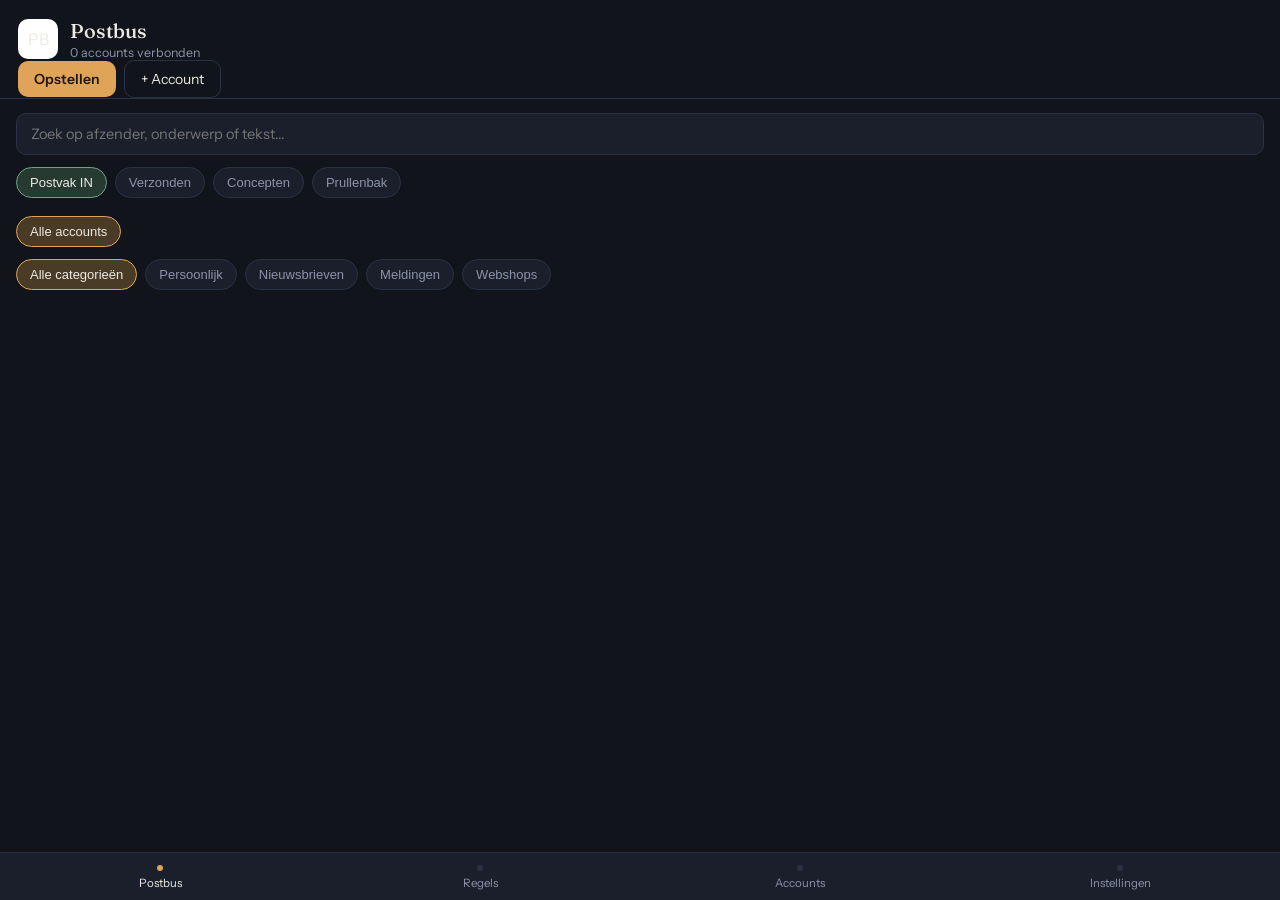
<file: index (4).html>
<!DOCTYPE html>
<html lang="nl">
<head>
<meta charset="UTF-8" />
<meta name="viewport" content="width=device-width, initial-scale=1, viewport-fit=cover" />
<title>Postbus &mdash; al je mail, &eacute;&eacute;n toren</title>
<meta name="theme-color" content="#12141C" />
<link rel="manifest" href="manifest.json" />
<link rel="apple-touch-icon" href="icon-192.png" />
<meta name="apple-mobile-web-app-capable" content="yes" />
<meta name="apple-mobile-web-app-status-bar-style" content="black-translucent" />
<link rel="stylesheet" href="style.css" />
</head>
<body>

<div id="setup-screen" class="screen">
  <div class="setup-card">
    <div class="setup-mark">PB</div>
    <h1>Eerst je Client&nbsp;ID</h1>
    <p class="setup-copy">
      Deze app praat rechtstreeks met Google &mdash; er is geen server tussen jou en je mail.
      Plak hieronder de OAuth Client ID die je in Google Cloud Console hebt aangemaakt.
    </p>
    <label class="field">
      <span>OAuth Client ID</span>
      <input id="client-id-input" type="text" placeholder="123456-abc.apps.googleusercontent.com" autocomplete="off" />
    </label>
    <button id="save-client-id" class="btn-primary">Opslaan en doorgaan</button>
    <p class="setup-hint">Zie README.md in dit project voor de volledige Cloud Console-stappen.</p>
  </div>
</div>

<div id="app" class="screen hidden">

  <header class="tower">
    <div class="tower-title">
      <span class="tower-mark">PB</span>
      <div>
        <h1>Postbus</h1>
        <p id="tower-subline" class="tower-subline">0 accounts verbonden</p>
      </div>
    </div>
    <div class="tower-actions">
      <button id="compose-btn" class="btn-primary small">Opstellen</button>
      <button id="add-account-btn" class="btn-ghost">+ Account</button>
    </div>
  </header>

  <main>

    <section id="view-inbox" class="view">
      <div class="search-row">
        <input id="search-input" type="search" placeholder="Zoek op afzender, onderwerp of tekst&hellip;" />
      </div>
      <div class="filter-row filter-row-folders" id="folder-chips"></div>
      <div class="filter-row" id="account-chips"></div>
      <div class="filter-row filter-row-categories" id="category-chips"></div>
      <div id="inbox-empty" class="empty-state hidden">
        <p class="empty-title">Niets te zien hier</p>
        <p class="empty-copy">Verbind een account, of kies een andere map hierboven.</p>
      </div>
      <ul id="message-list" class="message-list"></ul>
    </section>

    <section id="view-rules" class="view hidden">
      <div class="section-head">
        <h2>Regels</h2>
        <button id="add-rule-btn" class="btn-primary small">+ Regel</button>
      </div>
      <div id="rules-empty" class="empty-state hidden">
        <p class="empty-title">Nog geen regels</p>
        <p class="empty-copy">Stel in wat er automatisch moet gebeuren met inkomende mail: archiveren, labelen, of automatisch antwoorden.</p>
      </div>
      <ul id="rules-list" class="rules-list"></ul>
    </section>

    <section id="view-accounts" class="view hidden">
      <div class="section-head">
        <h2>Accounts</h2>
        <button id="add-account-btn-2" class="btn-primary small">+ Account</button>
      </div>
      <ul id="accounts-list" class="accounts-list"></ul>
    </section>

    <section id="view-settings" class="view hidden">
      <div class="section-head">
        <h2>Instellingen</h2>
      </div>

      <div class="settings-group">
        <h3>Verversen</h3>
        <label class="field">
          <span>Ververs-interval</span>
          <select id="setting-poll-interval">
            <option value="1">Elke minuut</option>
            <option value="2">Elke 2 minuten</option>
            <option value="5">Elke 5 minuten</option>
            <option value="10">Elke 10 minuten</option>
            <option value="0">Handmatig (niet automatisch)</option>
          </select>
        </label>
        <label class="field">
          <span>Berichten per account per ronde</span>
          <select id="setting-fetch-count">
            <option value="10">10</option>
            <option value="20">20</option>
            <option value="35">35</option>
            <option value="50">50</option>
          </select>
        </label>
      </div>

      <div class="settings-group">
        <h3>Categorie&euml;n</h3>
        <label class="toggle-row">
          <span>Automatisch categoriseren (Persoonlijk / Nieuwsbrieven / Meldingen)</span>
          <input id="setting-categorize" type="checkbox" />
        </label>
      </div>

      <div class="settings-group">
        <h3>Swipe-gebaren</h3>
        <label class="field">
          <span>Naar rechts vegen</span>
          <select id="setting-swipe-right">
            <option value="archive">Archiveren</option>
            <option value="trash">Verwijderen</option>
            <option value="snooze1h">Snoozen (1 uur)</option>
          </select>
        </label>
        <label class="field">
          <span>Naar links vegen</span>
          <select id="setting-swipe-left">
            <option value="trash">Verwijderen</option>
            <option value="archive">Archiveren</option>
            <option value="snooze1h">Snoozen (1 uur)</option>
          </select>
        </label>
      </div>

      <div class="settings-group">
        <h3>Notificaties</h3>
        <label class="toggle-row">
          <span>Browser-melding bij nieuw bericht (app moet open staan)</span>
          <input id="setting-notifications" type="checkbox" />
        </label>
      </div>

      <div class="settings-group">
        <h3>Gegevens</h3>
        <button id="reset-app-btn" class="btn-ghost danger">Alles wissen en opnieuw beginnen</button>
      </div>
    </section>

  </main>

  <nav class="tabbar">
    <button class="tab active" data-view="inbox">
      <span class="tab-dot"></span>
      Postbus
    </button>
    <button class="tab" data-view="rules">
      <span class="tab-dot"></span>
      Regels
    </button>
    <button class="tab" data-view="accounts">
      <span class="tab-dot"></span>
      Accounts
    </button>
    <button class="tab" data-view="settings">
      <span class="tab-dot"></span>
      Instellingen
    </button>
  </nav>
</div>

<div id="rule-modal" class="modal hidden">
  <div class="modal-card">
    <h2>Nieuwe regel</h2>
    <label class="field">
      <span>Als afzender bevat</span>
      <input id="rule-from" type="text" placeholder="bijv. nieuwsbrief@" />
    </label>
    <label class="field">
      <span>Of onderwerp bevat</span>
      <input id="rule-subject" type="text" placeholder="bijv. factuur" />
    </label>
    <label class="field">
      <span>Actie</span>
      <select id="rule-action">
        <option value="archive">Archiveer bericht</option>
        <option value="label">Label als &hellip;</option>
        <option value="autoreply">Stuur automatisch antwoord</option>
      </select>
    </label>
    <label class="field" id="rule-action-value-wrap">
      <span id="rule-action-value-label">Label naam</span>
      <input id="rule-action-value" type="text" placeholder="bijv. Later lezen" />
    </label>
    <div class="modal-actions">
      <button id="rule-cancel" class="btn-ghost">Annuleren</button>
      <button id="rule-save" class="btn-primary">Regel opslaan</button>
    </div>
  </div>
</div>

<div id="detail-modal" class="modal hidden">
  <div class="modal-card detail-card">
    <div class="detail-head">
      <div>
        <div class="detail-subject" id="detail-subject"></div>
        <div class="detail-from" id="detail-from"></div>
        <div class="detail-time" id="detail-time"></div>
      </div>
      <button id="detail-close" class="btn-ghost small">Sluiten</button>
    </div>
    <div class="detail-body" id="detail-body">Bericht laden&hellip;</div>

    <div class="detail-actions">
      <button id="detail-archive" class="btn-ghost">Archiveren</button>
      <button id="detail-trash" class="btn-ghost">Verwijderen</button>
      <button id="detail-snooze-toggle" class="btn-ghost">Snoozen</button>
      <button id="detail-reply-toggle" class="btn-primary small">Beantwoorden</button>
    </div>

    <div id="detail-snooze-options" class="snooze-options hidden">
      <button data-snooze="1h">Over 1 uur</button>
      <button data-snooze="tonight">Vanavond</button>
      <button data-snooze="tomorrow">Morgen</button>
      <button data-snooze="nextweek">Volgende week</button>
    </div>

    <div id="detail-reply-box" class="reply-box hidden">
      <textarea id="detail-reply-text" rows="4" placeholder="Typ je antwoord&hellip;"></textarea>
      <button id="detail-reply-send" class="btn-primary small">Verstuur</button>
    </div>
  </div>
</div>

<div id="compose-modal" class="modal hidden">
  <div class="modal-card">
    <h2>Nieuwe e-mail</h2>
    <label class="field">
      <span>Versturen vanaf</span>
      <select id="compose-from"></select>
    </label>
    <label class="field">
      <span>Aan</span>
      <input id="compose-to" type="email" placeholder="naam@voorbeeld.com" />
    </label>
    <label class="field">
      <span>Onderwerp</span>
      <input id="compose-subject" type="text" placeholder="Onderwerp" />
    </label>
    <label class="field">
      <span>Bericht</span>
      <textarea id="compose-body" rows="6" placeholder="Typ je bericht&hellip;"></textarea>
    </label>
    <div class="modal-actions">
      <button id="compose-cancel" class="btn-ghost">Annuleren</button>
      <button id="compose-send" class="btn-primary">Verstuur</button>
    </div>
  </div>
</div>

<script src="https://accounts.google.com/gsi/client" async defer></script>
<script src="app.js"></script>
</body>
</html>
</file>
<file: style.css>
@import url('https://fonts.googleapis.com/css2?family=Fraunces:opsz,wght@9..144,400..600&family=Instrument+Sans:wght@400;500;600&display=swap');

:root {
  --bg: #12141C;
  --surface: #1B1F2C;
  --surface-raised: #232838;
  --line: #2B3145;
  --text: #ECEAE3;
  --text-dim: #8C93A8;
  --amber: #E0A458;
  --amber-dim: #4A3B26;
  --sage: #6FA287;
  --sage-dim: #263A32;
  --radius-card: 14px;
  --radius-chip: 999px;
}

* { box-sizing: border-box; }

html, body {
  margin: 0;
  padding: 0;
  background: var(--bg);
  color: var(--text);
  font-family: 'Instrument Sans', system-ui, sans-serif;
  height: 100%;
  overscroll-behavior-y: contain;
}

h1, h2 {
  font-family: 'Fraunces', Georgia, serif;
  font-weight: 500;
  margin: 0;
}

.hidden { display: none !important; }

.screen {
  min-height: 100dvh;
  display: flex;
  flex-direction: column;
}

/* ---------- Setup screen ---------- */

#setup-screen {
  align-items: center;
  justify-content: center;
  padding: 24px;
  background:
    radial-gradient(circle at 20% 15%, rgba(224,164,88,0.10), transparent 45%),
    var(--bg);
}

.setup-card {
  max-width: 380px;
  width: 100%;
}

.setup-mark {
  width: 64px;
  height: 64px;
  border-radius: 14px;
  background: #fff;
  display: flex;
  align-items: center;
  justify-content: center;
  margin-bottom: 20px;
  overflow: hidden;
}

.setup-mark img {
  width: 100%;
  height: 100%;
  object-fit: contain;
  padding: 8px;
}

.setup-card h1 {
  font-size: 28px;
  line-height: 1.15;
  margin-bottom: 12px;
}

.setup-copy {
  color: var(--text-dim);
  font-size: 15px;
  line-height: 1.5;
  margin: 0 0 24px;
}

.setup-hint {
  color: var(--text-dim);
  font-size: 13px;
  margin-top: 14px;
  text-align: center;
}

/* ---------- Fields / inputs ---------- */

.field {
  display: block;
  margin-bottom: 16px;
}

.field span {
  display: block;
  font-size: 13px;
  color: var(--text-dim);
  margin-bottom: 6px;
}

.field input,
.field select,
.field textarea {
  width: 100%;
  padding: 12px 14px;
  border-radius: 10px;
  border: 1px solid var(--line);
  background: var(--surface);
  color: var(--text);
  font-size: 15px;
  font-family: inherit;
}

.field textarea {
  resize: vertical;
}

.field input:focus,
.field select:focus,
.field textarea:focus {
  outline: 2px solid var(--amber);
  outline-offset: 1px;
}

.field select { cursor: pointer; }

.btn-primary {
  width: 100%;
  padding: 13px;
  border-radius: 10px;
  border: none;
  background: var(--amber);
  color: #201505;
  font-weight: 600;
  font-size: 15px;
  font-family: inherit;
  cursor: pointer;
}

.btn-primary.small {
  width: auto;
  padding: 9px 16px;
  font-size: 14px;
}

.btn-primary:active { transform: scale(0.98); }

.btn-ghost {
  background: transparent;
  border: 1px solid var(--line);
  color: var(--text);
  padding: 9px 16px;
  border-radius: 10px;
  font-family: inherit;
  font-size: 14px;
  cursor: pointer;
}

.btn-ghost.danger {
  width: 100%;
  border-color: #6B3B3B;
  color: #D68080;
}

/* ---------- App shell ---------- */

.tower {
  padding: 18px 18px 0;
  border-bottom: 1px solid var(--line);
  position: sticky;
  top: 0;
  background: var(--bg);
  z-index: 5;
}

.tower-top-row {
  display: flex;
  align-items: center;
  justify-content: space-between;
  gap: 10px;
  padding-bottom: 14px;
}

.tower-nav-row {
  display: flex;
  gap: 8px;
  padding-bottom: 12px;
}

.tower-title {
  display: flex;
  align-items: center;
  gap: 12px;
  min-width: 0;
}

.tower-mark {
  width: 40px;
  height: 40px;
  border-radius: 10px;
  background: #fff;
  display: flex;
  align-items: center;
  justify-content: center;
  flex-shrink: 0;
  overflow: hidden;
}

.tower-mark img {
  width: 100%;
  height: 100%;
  object-fit: contain;
  padding: 5px;
}

.tower h1 { font-size: 20px; }

.tower-subline {
  margin: 2px 0 0;
  font-size: 12.5px;
  color: var(--text-dim);
}

.tower-actions {
  display: flex;
  gap: 8px;
  align-items: center;
  flex-shrink: 0;
}

.tower-actions .btn-primary.small,
.tower-actions .btn-ghost {
  width: auto;
}

main {
  flex: 1;
  overflow-y: auto;
  padding: 14px 16px 90px;
}

.view { display: block; }

.section-head {
  display: flex;
  align-items: center;
  justify-content: space-between;
  margin-bottom: 14px;
}

.section-head h2 { font-size: 19px; }

/* ---------- Search ---------- */

.search-row { margin-bottom: 12px; }

.search-row input {
  width: 100%;
  padding: 11px 14px;
  border-radius: 10px;
  border: 1px solid var(--line);
  background: var(--surface);
  color: var(--text);
  font-size: 14.5px;
  font-family: inherit;
}

.search-row input:focus {
  outline: 2px solid var(--amber);
  outline-offset: 1px;
}

/* ---------- Chips (accounts / folders / categories / calendar) ---------- */

.filter-row {
  display: flex;
  gap: 8px;
  overflow-x: auto;
  padding-bottom: 14px;
  margin-bottom: 4px;
}

.filter-row-categories { margin-top: -6px; }

.chip {
  flex-shrink: 0;
  display: flex;
  align-items: center;
  gap: 6px;
  padding: 7px 13px;
  border-radius: var(--radius-chip);
  border: 1px solid var(--line);
  background: var(--surface);
  color: var(--text-dim);
  font-size: 13px;
  cursor: pointer;
  white-space: nowrap;
}

.chip.active {
  border-color: var(--amber);
  color: var(--text);
  background: var(--amber-dim);
}

.filter-row-folders .chip.active {
  border-color: var(--sage);
  background: var(--sage-dim);
}

.chip-dot {
  width: 7px;
  height: 7px;
  border-radius: 50%;
}

/* ---------- Message list ---------- */

.message-list {
  list-style: none;
  margin: 0;
  padding: 0;
  display: flex;
  flex-direction: column;
  gap: 8px;
}

.message-row {
  position: relative;
  overflow: hidden;
  touch-action: pan-y;
  cursor: pointer;
  border-radius: var(--radius-card);
  border-left: 3px solid var(--line);
}

.message-row-inner {
  display: flex;
  flex-direction: column;
  gap: 3px;
  background: var(--surface);
  position: relative;
  z-index: 2;
  transition: transform 0.2s ease;
  padding: 13px 14px;
}

.message-row .swipe-bg {
  position: absolute;
  inset: 0;
  display: flex;
  align-items: center;
  justify-content: space-between;
  padding: 0 18px;
  font-size: 13px;
  font-weight: 600;
  z-index: 1;
  background: var(--sage);
}

.message-row .swipe-bg span { color: #14261d; }

.message-row .row-top {
  display: flex;
  justify-content: space-between;
  gap: 10px;
  align-items: baseline;
}

.message-from { font-weight: 600; font-size: 14.5px; }
.message-time { font-size: 12px; color: var(--text-dim); flex-shrink: 0; }
.message-subject { font-size: 14px; color: var(--text); }
.message-snippet {
  font-size: 13px;
  color: var(--text-dim);
  overflow: hidden;
  text-overflow: ellipsis;
  white-space: nowrap;
}

.category-pill {
  display: inline-block;
  font-size: 11px;
  padding: 2px 8px;
  border-radius: var(--radius-chip);
  background: var(--surface-raised);
  color: var(--text-dim);
  margin-left: 6px;
}

/* ---------- Rules / Accounts ---------- */

.rules-list, .accounts-list {
  list-style: none;
  margin: 0;
  padding: 0;
  display: flex;
  flex-direction: column;
  gap: 10px;
}

.rule-row, .account-row {
  background: var(--surface);
  border-radius: var(--radius-card);
  padding: 14px;
  display: flex;
  align-items: center;
  justify-content: space-between;
  gap: 10px;
}

.rule-condition { font-size: 14px; line-height: 1.5; }
.rule-condition b { color: var(--text); font-weight: 600; }

.rule-action-tag {
  font-size: 12px;
  padding: 4px 10px;
  border-radius: var(--radius-chip);
  background: var(--sage-dim);
  color: var(--sage);
  flex-shrink: 0;
}

.rule-delete, .account-delete {
  background: none;
  border: none;
  color: var(--text-dim);
  font-size: 13px;
  cursor: pointer;
  padding: 4px;
}

.account-row .account-info { display: flex; align-items: center; gap: 10px; }

.account-avatar {
  width: 34px;
  height: 34px;
  border-radius: 9px;
  display: flex;
  align-items: center;
  justify-content: center;
  font-size: 13px;
  font-weight: 600;
  color: #14161c;
  flex-shrink: 0;
}

.account-email { font-size: 14px; }
.account-status { font-size: 12px; color: var(--sage); }

/* ---------- Calendar ---------- */

.event-list {
  list-style: none;
  margin: 0;
  padding: 0;
  display: flex;
  flex-direction: column;
  gap: 8px;
}

.event-row {
  background: var(--surface);
  border-radius: var(--radius-card);
  padding: 13px 14px;
  border-left: 3px solid var(--line);
  display: flex;
  flex-direction: column;
  gap: 3px;
  cursor: pointer;
}

.event-time { font-size: 12.5px; color: var(--amber); font-weight: 600; }
.event-title { font-size: 14.5px; font-weight: 600; }
.event-meta { font-size: 12.5px; color: var(--text-dim); }

.event-day-heading {
  font-size: 13px;
  color: var(--text-dim);
  font-weight: 600;
  margin: 16px 0 4px;
  text-transform: capitalize;
  list-style: none;
}

.event-day-heading:first-child { margin-top: 0; }

/* ---------- Settings ---------- */

.settings-group {
  background: var(--surface);
  border-radius: var(--radius-card);
  padding: 16px;
  margin-bottom: 12px;
}

.settings-group h3 {
  font-size: 14px;
  color: var(--text-dim);
  font-weight: 600;
  margin: 0 0 12px;
  font-family: 'Instrument Sans', sans-serif;
}

.settings-group .field:last-child { margin-bottom: 0; }

.toggle-row {
  display: flex;
  align-items: center;
  justify-content: space-between;
  gap: 14px;
  font-size: 14px;
  margin-bottom: 16px;
}

.toggle-row input[type="checkbox"] {
  width: 40px;
  height: 24px;
  flex-shrink: 0;
  appearance: none;
  background: var(--line);
  border-radius: 999px;
  position: relative;
  cursor: pointer;
  transition: background 0.15s;
}

.toggle-row input[type="checkbox"]::after {
  content: "";
  position: absolute;
  top: 3px;
  left: 3px;
  width: 18px;
  height: 18px;
  border-radius: 50%;
  background: var(--text);
  transition: transform 0.15s;
}

.toggle-row input[type="checkbox"]:checked { background: var(--amber); }
.toggle-row input[type="checkbox"]:checked::after {
  transform: translateX(16px);
  background: #201505;
}

/* ---------- Empty states ---------- */

.empty-state { text-align: center; padding: 60px 20px; }
.empty-title { font-family: 'Fraunces', serif; font-size: 18px; margin: 0 0 6px; }
.empty-copy {
  color: var(--text-dim);
  font-size: 14px;
  max-width: 280px;
  margin: 0 auto;
  line-height: 1.5;
}

/* ---------- Tab bar ---------- */

.tabbar {
  position: fixed;
  bottom: 0;
  left: 0;
  right: 0;
  display: flex;
  background: var(--surface);
  border-top: 1px solid var(--line);
  padding-bottom: env(safe-area-inset-bottom);
}

.tab {
  flex: 1;
  background: none;
  border: none;
  color: var(--text-dim);
  font-family: inherit;
  font-size: 11.5px;
  padding: 12px 0 10px;
  display: flex;
  flex-direction: column;
  align-items: center;
  gap: 5px;
  cursor: pointer;
}

.tab-dot { width: 6px; height: 6px; border-radius: 50%; background: var(--line); }

.tab-top {
  flex: none;
  display: inline-flex;
  flex-direction: row;
  background: var(--surface);
  border: 1px solid var(--line);
  color: var(--text-dim);
  padding: 8px 16px;
  border-radius: var(--radius-chip);
  font-family: inherit;
  font-size: 13.5px;
  font-weight: 600;
  cursor: pointer;
}

.tab-top.active {
  background: var(--amber-dim);
  border-color: var(--amber);
  color: var(--text);
}
.tab.active { color: var(--text); }
.tab.active .tab-dot { background: var(--amber); }

/* ---------- Modal ---------- */

.modal {
  position: fixed;
  inset: 0;
  background: rgba(8,9,13,0.7);
  display: flex;
  align-items: flex-end;
  z-index: 20;
  overscroll-behavior: contain;
}

.modal-card {
  background: var(--surface-raised);
  width: 100%;
  border-radius: 20px 20px 0 0;
  padding: 22px 20px calc(20px + env(safe-area-inset-bottom));
  max-height: 88vh;
  overflow-y: auto;
  overscroll-behavior: contain;
}

.modal-card h2 { font-size: 19px; margin-bottom: 16px; }

.modal-actions {
  display: flex;
  gap: 10px;
  margin-top: 6px;
}

.modal-actions .btn-ghost,
.modal-actions .btn-primary {
  flex: 1;
  width: auto;
}

/* ---------- Detail modal ---------- */

.detail-head {
  display: flex;
  justify-content: space-between;
  align-items: flex-start;
  gap: 12px;
  margin-bottom: 14px;
}

.detail-subject { font-family: 'Fraunces', serif; font-size: 18px; margin-bottom: 4px; }
.detail-from { font-size: 14px; color: var(--text-dim); }
.detail-time { font-size: 12px; color: var(--text-dim); margin-top: 2px; }

.detail-body {
  font-size: 14.5px;
  line-height: 1.6;
  color: var(--text);
  white-space: pre-wrap;
  word-break: break-word;
  padding: 14px 0;
  border-top: 1px solid var(--line);
  border-bottom: 1px solid var(--line);
  margin-bottom: 14px;
  max-height: 40vh;
  overflow-y: auto;
}

.detail-body-frame {
  display: block;
  width: 100%;
  border: none;
  border-top: 1px solid var(--line);
  border-bottom: 1px solid var(--line);
  margin-bottom: 14px;
  background: #fff;
  border-radius: 4px;
  max-height: 60vh;
  min-height: 120px;
}

.detail-actions {
  display: flex;
  flex-wrap: wrap;
  gap: 8px;
}

.detail-actions button { flex: 1 1 auto; width: auto; }

.snooze-options {
  display: flex;
  flex-wrap: wrap;
  gap: 8px;
  margin-top: 10px;
}

.snooze-options button {
  flex: 1 1 auto;
  padding: 9px 12px;
  border-radius: 10px;
  border: 1px solid var(--line);
  background: var(--surface);
  color: var(--text);
  font-family: inherit;
  font-size: 13px;
  cursor: pointer;
}

.reply-box { margin-top: 12px; }
.reply-box textarea { margin-bottom: 8px; }

/* ---------- Settings hint text / cleanup modal ---------- */

.settings-hint {
  font-size: 13px;
  color: var(--text-dim);
  line-height: 1.5;
  margin: 0 0 12px;
}

#cleanup-progress, #cleanup-result {
  text-align: center;
  padding: 10px 0;
}

#cleanup-result-text {
  white-space: pre-line;
}

/* ---------- Account reconnect ---------- */

.account-actions {
  display: flex;
  gap: 8px;
  align-items: center;
  flex-shrink: 0;
}

.account-reconnect {
  background: var(--amber);
  border: none;
  color: #201505;
  padding: 7px 12px;
  border-radius: 8px;
  font-family: inherit;
  font-size: 12.5px;
  font-weight: 600;
  cursor: pointer;
  white-space: nowrap;
}

/* ---------- Restaurants ---------- */

.restaurant-list {
  list-style: none;
  margin: 0;
  padding: 0;
  display: flex;
  flex-direction: column;
  gap: 8px;
}

.restaurant-row {
  background: var(--surface);
  border-radius: var(--radius-card);
  padding: 13px 14px;
  display: flex;
  flex-direction: column;
  gap: 4px;
}

.restaurant-top {
  display: flex;
  justify-content: space-between;
  align-items: baseline;
  gap: 10px;
}

.restaurant-name {
  font-weight: 600;
  font-size: 15px;
}

.restaurant-distance {
  font-size: 12px;
  color: var(--text-dim);
  flex-shrink: 0;
}

.restaurant-cuisine {
  font-size: 12.5px;
  color: var(--sage);
}

.restaurant-hours {
  font-size: 12.5px;
  color: var(--text-dim);
}

.restaurant-address {
  font-size: 12.5px;
  color: var(--text-dim);
}

.restaurant-website {
  font-size: 12.5px;
  color: var(--amber);
  text-decoration: none;
  font-weight: 600;
  margin-top: 2px;
}

.restaurant-website:active {
  opacity: 0.7;
}

.restaurant-meta {
  font-size: 11.5px;
  color: var(--text-dim);
  opacity: 0.7;
}

/* ---------- Selectiemodus ---------- */

.search-row {
  display: flex;
  gap: 8px;
  align-items: center;
}

.search-row input { flex: 1; }
.search-row .btn-ghost.small { flex-shrink: 0; width: auto; padding: 9px 12px; font-size: 13px; }

.message-row.selectable { cursor: pointer; }

.message-row .select-checkbox {
  position: absolute;
  top: 12px;
  right: 12px;
  width: 20px;
  height: 20px;
  border-radius: 5px;
  border: 2px solid var(--line);
  background: var(--surface);
  z-index: 3;
  display: none;
  align-items: center;
  justify-content: center;
  font-size: 13px;
  color: #201505;
}

.message-row.selectable .select-checkbox { display: flex; }
.message-row.selected .select-checkbox { background: var(--amber); border-color: var(--amber); }
.message-row.selected .message-row-inner { opacity: 0.75; }

.selection-bar {
  position: fixed;
  left: 0;
  right: 0;
  bottom: 64px;
  background: var(--surface-raised);
  border-top: 1px solid var(--line);
  padding: 10px 16px;
  display: flex;
  align-items: center;
  justify-content: space-between;
  z-index: 15;
  font-size: 13.5px;
  color: var(--text-dim);
}

.selection-actions {
  display: flex;
  gap: 8px;
}

.selection-actions .btn-ghost.small {
  width: auto;
  padding: 7px 12px;
  font-size: 13px;
}

.selection-actions .btn-ghost.small.danger {
  border-color: #6B3B3B;
  color: #D68080;
}

/* ---------- Eigen autocomplete-lijst (i.p.v. onbetrouwbare <datalist>) ---------- */

.autocomplete-list {
  position: absolute;
  top: 100%;
  left: 0;
  right: 0;
  z-index: 20;
  background: var(--surface-raised);
  border: 1px solid var(--line);
  border-radius: var(--radius-card);
  max-height: 220px;
  overflow-y: auto;
  margin-top: 2px;
}

.autocomplete-item {
  padding: 10px 14px;
  font-size: 14px;
  color: var(--text);
  cursor: pointer;
}

.autocomplete-item:hover,
.autocomplete-item.active {
  background: var(--amber-dim);
}
</file>
